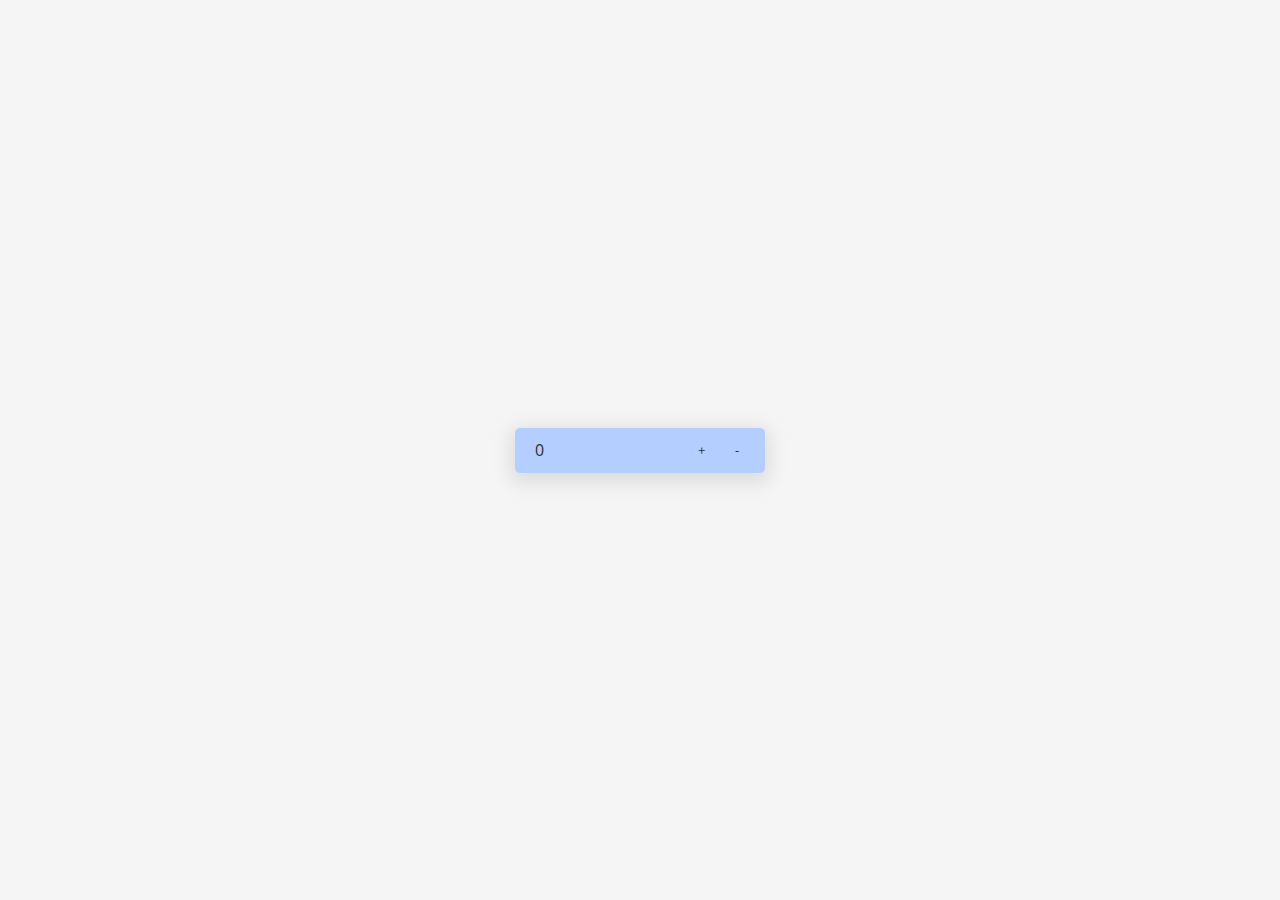
<file: counter/index.html>
<!DOCTYPE html>
<html lang="en">
<head>  
    <meta charset="UTF-8">
    <meta http-equiv="X-UA-Compatible" content="IE=edge">
    <meta name="viewport" content="width=device-width, initial-scale=1.0">
    <link rel="stylesheet" href="style.css">
    <script defer src="script.js"></script>
    <title>Számláló</title>
</head>
<body>
    <div class="content" data-value="0" data-min="0" data-max="10">
        <button data-mode="+">+</button>
        <button data-mode="-">-</button>
    </div>
</body>
</html>
</file>
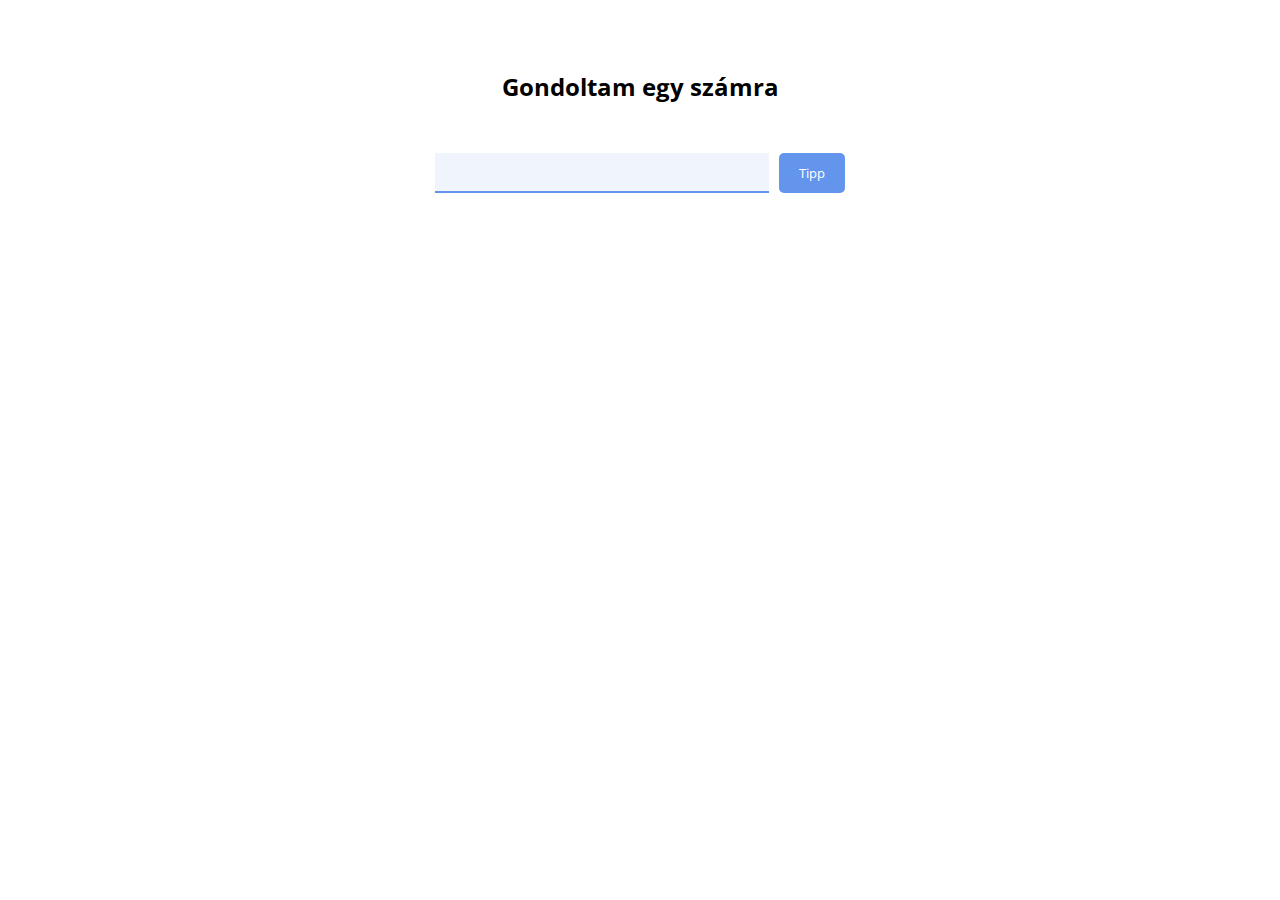
<file: number-guesser/index.html>
<!DOCTYPE html>
<html lang="en">
<head>
    <meta charset="UTF-8">
    <meta http-equiv="X-UA-Compatible" content="IE=edge">
    <link rel="stylesheet" href="style.css">
    <meta name="viewport" content="width=device-width, initial-scale=1.0">
    <script defer src="script.js"></script>
    <title>Document</title>
</head>
<body>
    <div class="content">
        <p class="title" data-result="">Gondoltam egy számra</p>
        <form>
            <input type="text" id="guess">
            <button>Tipp</button>
        </form>
    </div>
</body>
</html>
</file>
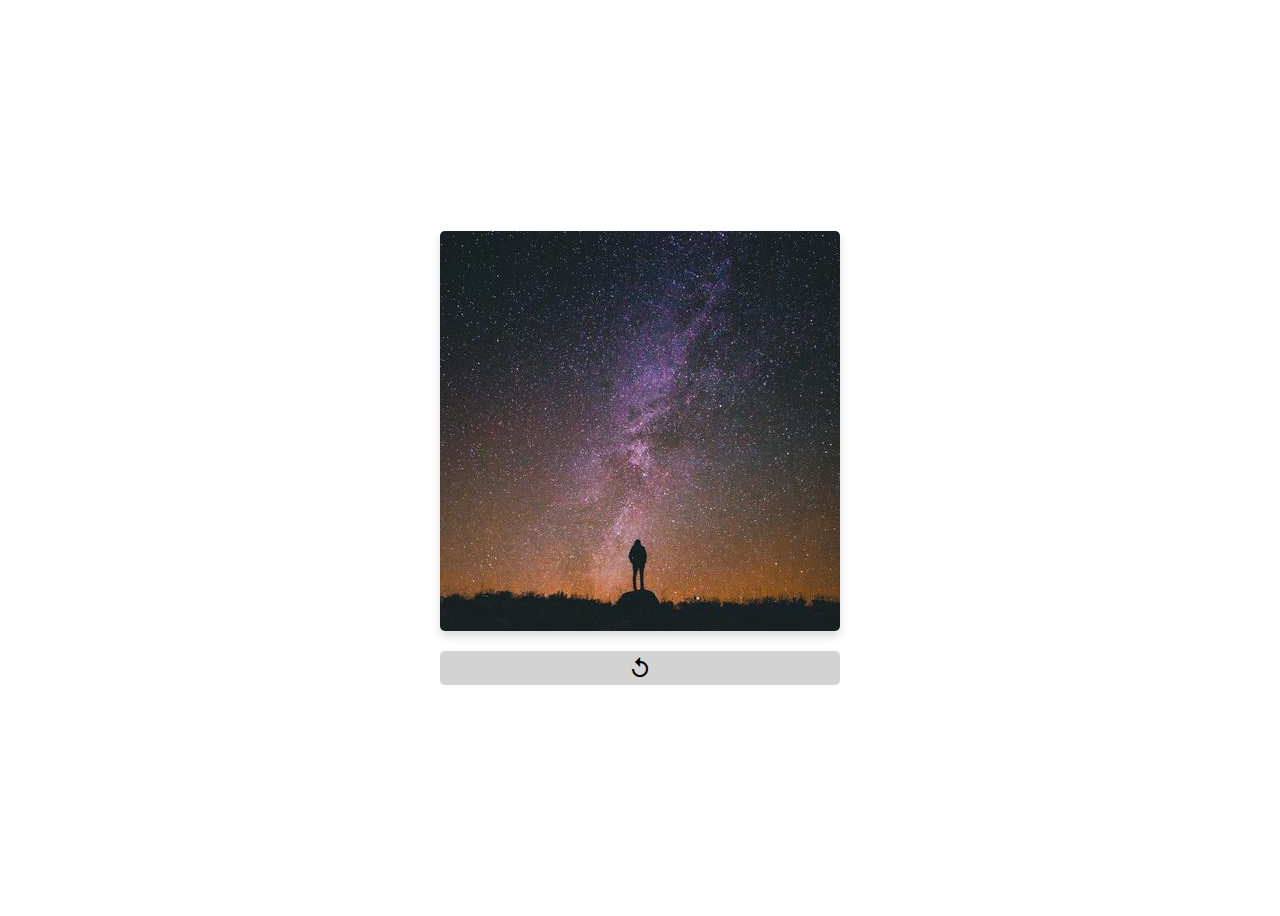
<file: felmero1/feladat1/index.html>
<!DOCTYPE html>
<html lang="en">
<head>
    <meta charset="UTF-8">
    <meta http-equiv="X-UA-Compatible" content="IE=edge">
    <meta name="viewport" content="width=device-width, initial-scale=1.0">
    <link href="https://fonts.googleapis.com/icon?family=Material+Icons" rel="stylesheet">
    <link rel="stylesheet" href="style.css">
    <script defer src="script.js"></script>
    <title>1. feladat</title>
</head>
<body>
    <div class="content">
        <img src="img1.jpg" alt="">
        <button onclick="changeImage()"><span class="material-icons">replay</span></button>
    </div>
</body>
</html>
</file>
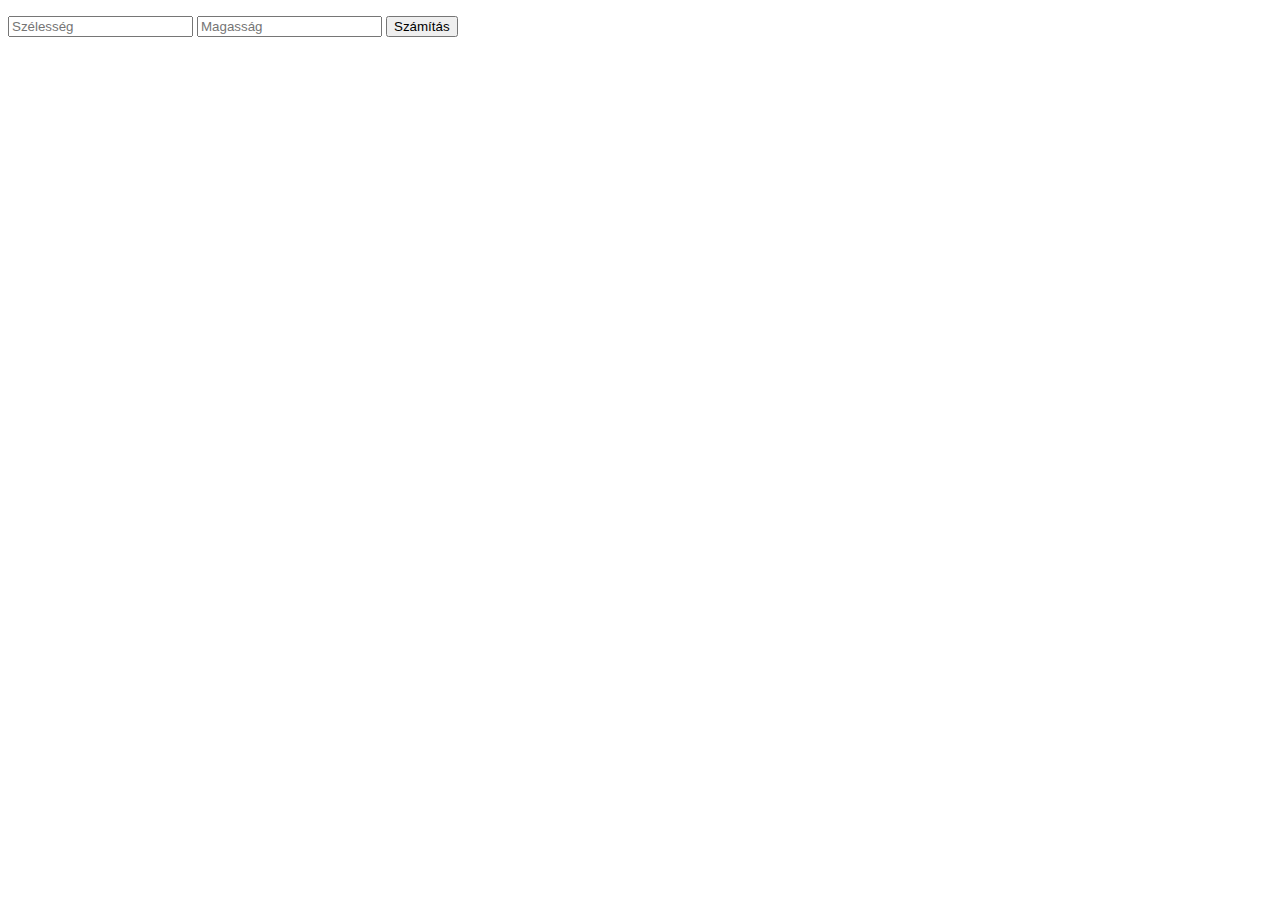
<file: felmero1/feladat2/index.html>
<!DOCTYPE html>
<html lang="en">
<head>
    <meta charset="UTF-8">
    <meta http-equiv="X-UA-Compatible" content="IE=edge">
    <meta name="viewport" content="width=device-width, initial-scale=1.0">
    <link rel="stylesheet" href="https://cdn.jsdelivr.net/npm/bootstrap@4.6.2/dist/css/bootstrap.min.css" integrity="sha384-xOolHFLEh07PJGoPkLv1IbcEPTNtaed2xpHsD9ESMhqIYd0nLMwNLD69Npy4HI+N" crossorigin="anonymous">
    <script src="script.js"></script>
    <title>2. feladat</title>
</head>
<body>
    <div class="container">
        <div class="row my-5">
            <div class="col-md-6 col-12 m-auto">
                <p class="eredmeny"></p>
                <form onsubmit="szamit()" class="d-flex flex-column">
                    <input type="text" placeholder="Szélesség" id="szel" class="px-2 py-1 border border-secondary rounded">
                    <input type="text" placeholder="Magasság" id="mag" class="px-2 py-1 my-2 border border-secondary rounded">
                    <button class="btn btn-primary">Számítás</button>
                </form>
            </div>
        </div>
    </div>
</body>
</html>
</file>
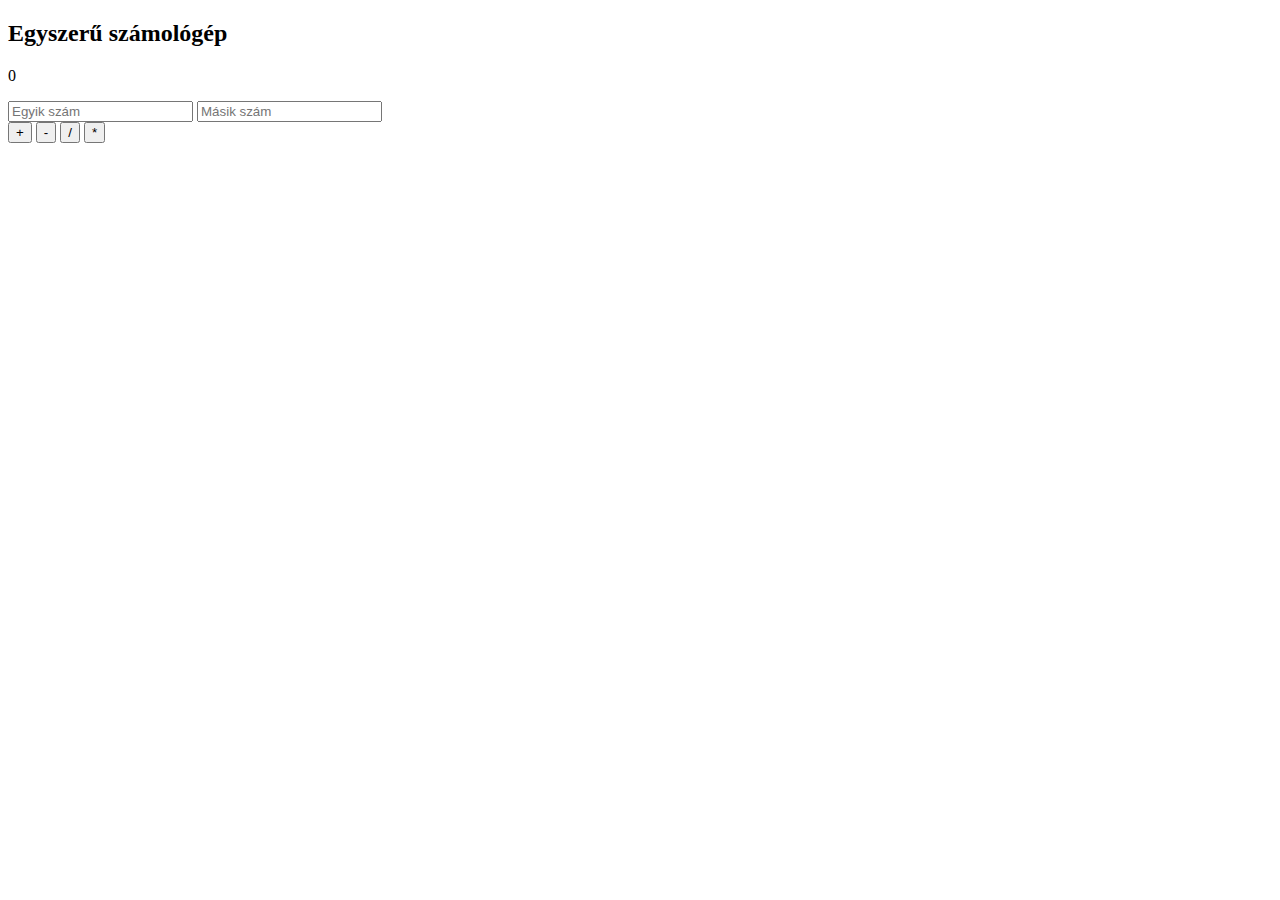
<file: felmero1/feladat3/index.html>
<!DOCTYPE html>
<html lang="en">
<head>
    <meta charset="UTF-8">
    <meta http-equiv="X-UA-Compatible" content="IE=edge">
    <meta name="viewport" content="width=device-width, initial-scale=1.0">
    <link rel="stylesheet" href="https://cdn.jsdelivr.net/npm/bootstrap@4.6.2/dist/css/bootstrap.min.css" integrity="sha384-xOolHFLEh07PJGoPkLv1IbcEPTNtaed2xpHsD9ESMhqIYd0nLMwNLD69Npy4HI+N" crossorigin="anonymous">
    <script defer src="script.js"></script>
    <title>3. feladat</title>
</head>
<body>
    <div class="container">
        <h2 class="mt-5 mb-4 text-center">Egyszerű számológép</h2>
        <div class="row">
            <div class="col-md-5 col-12 m-auto">
                <form onsubmit="return false" class="d-flex flex-column">
                    <div class="display py-2 px-2 border border-secondary rounded bg-light">
                        <p class="result m-0">0</p>
                    </div>
                    <input type="text" placeholder="Egyik szám" id="inp1" class="py-1 px-2 my-2 border border-secondary rounded">
                    <input type="text" placeholder="Másik szám" id="inp2" class="py-1 px-2 mb-3 border border-secondary rounded">

                    <div class="btns">
                        <button onclick="calculate(this)" class="btn btn-primary">+</button>
                        <button onclick="calculate(this)" class="btn btn-primary">-</button>
                        <button onclick="calculate(this)" class="btn btn-primary">/</button>
                        <button onclick="calculate(this)" class="btn btn-primary">*</button>
                    </div>
                </form>
            </div>
        </div>
    </div>
</body>
</html>
</file>
<file: counter/style.css>
@import url("https://fonts.googleapis.com/css2?family=Open+Sans&display=swap");

body {
    height: 100vh;
    display: grid;
    place-items: center;
    margin: 0;
    background: whitesmoke;
    user-select: none;
}

button {
    height: 80%;
    aspect-ratio: 1;
    border: none;
    border-radius: 100%;
    font-family: "Open Sans", sans-serif;
    color: rgb(46, 46, 46);
    background: none;
    cursor: pointer;
}

button:active {
    background: rgb(168, 199, 255);
}

button:disabled {
    opacity: 0.25;
}

.content {
    width: min(250px, 90vw);
    height: 45px;
    display: flex;
    align-items: center;
    box-sizing: border-box;
    padding-inline: 10px;
    border-radius: 5px;
    box-shadow: 0 5px 20px 5px rgb(0, 0, 0, 0.1);
    background: rgb(179, 206, 255);
}

.content::before {
    content: attr(data-value);
    display: flex;
    align-items: center;
    flex-grow: 1;
    padding-left: 10px;
    font-family: "Open Sans", sans-serif;
    color: rgb(46, 46, 46);
}
</file>
<file: number-guesser/style.css>
@import url("https://fonts.googleapis.com/css2?family=Open+Sans:wght@400;700&display=swap");

body {
    font-family: "Open Sans", sans-serif;
}

p {
    margin: 0;
}

form {
    width: 100%;
    display: flex;
    gap: 10px;
}

input {
    flex-grow: 1;
    padding: 10px;
    border: none;
    border-bottom: 2px solid rgb(100, 149, 237);
    font-family: "Open Sans", sans-serif;
    background: rgb(100, 149, 237, 0.1);
}

button {
    padding-inline: 20px;
    padding-block: 10px;
    border: none;
    border-radius: 5px;
    font-family: "Open Sans", sans-serif;
    color: white;
    background: rgb(100, 149, 237);
    cursor: pointer;
}

.content {
    width: min(450px, 90vw);
    display: grid;
    place-items: center;
    gap: 50px;
    box-sizing: border-box;
    padding: 20px;
    margin-inline: auto;
    margin-top: 50px;
}

.title {
    position: relative;
    font-size: 1.5rem;
    font-weight: 700;
}

.title::before {
    content: attr(data-result);
    position: absolute;
    top: 0;
    transform: translateY(-100%);
    width: 100%;
    text-align: center;
    font-size: 1rem;
    font-weight: 400;
    transition: transform 0.5s, opacity 0.25s;
}

.title[data-result="Helyes"]::before {
    color: green;
}

.title[data-result^="Helytelen"]::before {
    color: red;
}

.modal-container {
    position: absolute;
    left: 0;
    top: 0;
    width: 100%;
    height: 100%;
    display: grid;
    place-items: center;
    background: rgb(0, 0, 0, 0.25);
}

.modal-box {
    width: min(450px, 90vw);
    display: flex;
    flex-direction: column;
    gap: 20px;
    padding: 20px;
    background: white;
}

.modal-title {
    font-size: 1.25rem;
    font-weight: 700;
}
</file>
<file: felmero1/feladat1/style.css>
body {
    height: 100vh;
    display: grid;
    place-items: center;
}

img {
    border-radius: 5px;
    box-shadow: 0 5px 10px rgb(0, 0, 0, 0.15);
}

button {
    display: grid;
    align-items: center;
    padding-block: 5px;
    border: none;
    border-radius: 5px;
    background: lightgray;
    cursor: pointer;
}

.content {
    width: min(400px, 90vw);
    display: flex;
    flex-direction: column;
    gap: 20px;

}

.material-icons {
    font-size: min(1.5rem, 5vw);
}
</file>
